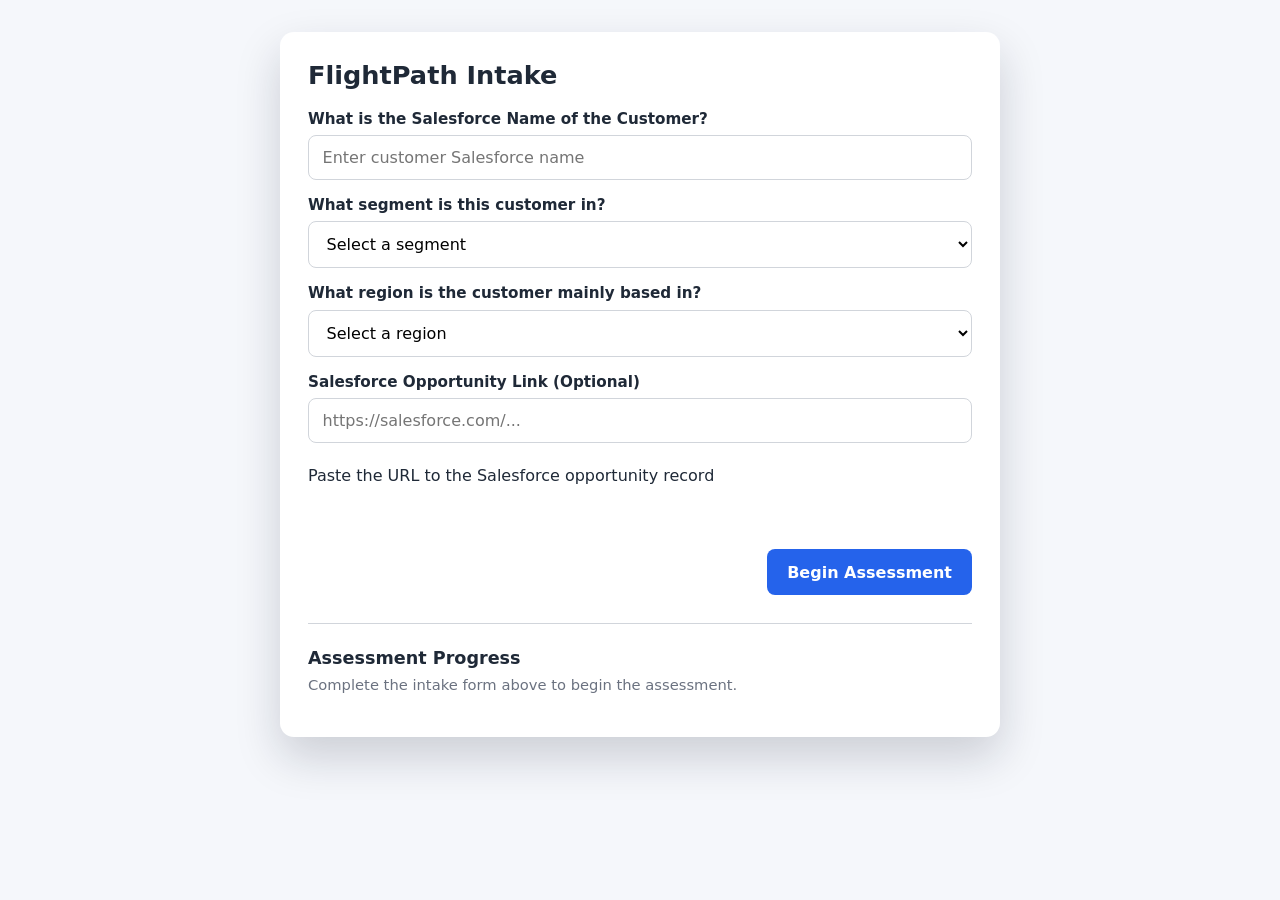
<file: index.html>
<!DOCTYPE html>
<html lang="en">
  <head>
    <meta charset="UTF-8" />
    <meta name="viewport" content="width=device-width, initial-scale=1.0" />
    <title>FlightPath Intake Form</title>
    <link rel="stylesheet" href="styles.css" />
  </head>
  <body>
    <main class="page landing-page">
      <div class="landing-card">
        <header class="landing-header">
          <h1>FlightPath Intake</h1>
        </header>

        <form id="intake-form" novalidate>
          <div class="field">
            <label for="salesforce-name">
              What is the Salesforce Name of the Customer?
            </label>
            <input
              id="salesforce-name"
              name="salesforceName"
              type="text"
              required
              autocomplete="organization"
              placeholder="Enter customer Salesforce name"
            />
          </div>

          <div class="field">
            <label for="segment">What segment is this customer in?</label>
            <select id="segment" name="segment" required>
              <option value="" disabled selected>Select a segment</option>
              <option value="Enterprise">Enterprise</option>
              <option value="Commercial Corporate">Commercial Corporate</option>
              <option value="Commercial Territory">Commercial Territory</option>
            </select>
          </div>

          <div class="field">
            <label for="region">
              What region is the customer mainly based in?
            </label>
            <select id="region" name="region" required>
              <option value="" disabled selected>Select a region</option>
              <option value="EMEA">EMEA</option>
              <option value="LATAM">LATAM</option>
              <option value="North America">North America</option>
              <option value="APAC">APAC</option>
            </select>
          </div>

          <div class="field">
            <label for="salesforce-link">
              Salesforce Opportunity Link (Optional)
            </label>
            <input
              id="salesforce-link"
              name="salesforceLink"
              type="url"
              placeholder="https://salesforce.com/..."
              autocomplete="url"
            />
            <p class="field-hint">
              Paste the URL to the Salesforce opportunity record
            </p>
          </div>

          <p id="form-message" class="form-message" role="status"></p>

          <div class="actions">
            <button type="submit" id="submit-form-btn" class="primary-btn">
              Begin Assessment
            </button>
          </div>
        </form>

        <section class="status-panel" aria-labelledby="status-title">
          <h2 id="status-title">Assessment Progress</h2>
          <p id="status-hint" class="status-hint">
            Complete the intake form above to begin the assessment.
          </p>
          <ul id="section-status-list" class="section-status-list"></ul>
        </section>

      </div>
    </main>

    <div id="recommendation-overlay" class="overlay hidden" aria-hidden="true">
      <div
        class="modal modal-large"
        role="dialog"
        aria-modal="true"
        aria-labelledby="recommendation-modal-title"
      >
        <header class="modal-header">
          <h1 id="recommendation-modal-title">Assessment Complete</h1>
          <button
            type="button"
            id="close-recommendation-btn"
            class="icon-btn"
            aria-label="Close"
          >
            &times;
          </button>
        </header>
        <div class="modal-content">
          <div id="recommendation-content">
            <h2>FlightPath Recommendation</h2>
            <p id="recommendation-text" class="recommendation-result"></p>

            <h3>Assessment Results</h3>
            <div id="results-summary">
              <p><strong>Customer:</strong> <span id="result-customer"></span></p>
              <p><strong>Total Score:</strong> <span id="result-score"></span></p>
            </div>

            <h3>Next Steps</h3>
            <div id="next-steps-content">
              <p>Next steps will be displayed here based on your recommendation.</p>
            </div>
          </div>
        </div>
      </div>
    </div>

    <div id="section-overlay" class="overlay hidden" aria-hidden="true">
      <div
        class="modal modal-large"
        role="dialog"
        aria-modal="true"
        aria-labelledby="section-modal-title"
      >
        <header class="modal-header">
          <h1 id="section-modal-title">Assessment Section</h1>
          <button
            type="button"
            id="close-section-btn"
            class="icon-btn"
            aria-label="Close section"
          >
            &times;
          </button>
        </header>
        <div id="section-content" class="modal-content">
          <iframe
            id="section-frame"
            name="section-frame"
            style="width: 100%; height: 600px; border: none;"
            title="Assessment section"
          ></iframe>
        </div>
      </div>
    </div>

    <iframe
      id="submit-frame"
      name="submit-frame"
      class="hidden"
      title="Form submission"
    >....</iframe>
    <form id="sheet-submit-form" method="POST" target="submit-frame" class="hidden"></form>

    <script src="config.js?v=3"></script>
    <script src="sections.js?v=3"></script>
    <script src="sheet.js?v=3"></script>
    <script src="section-utils.js?v=3"></script>
    <script src="app.js?v=3"></script>
  </body>
</html>
</file>
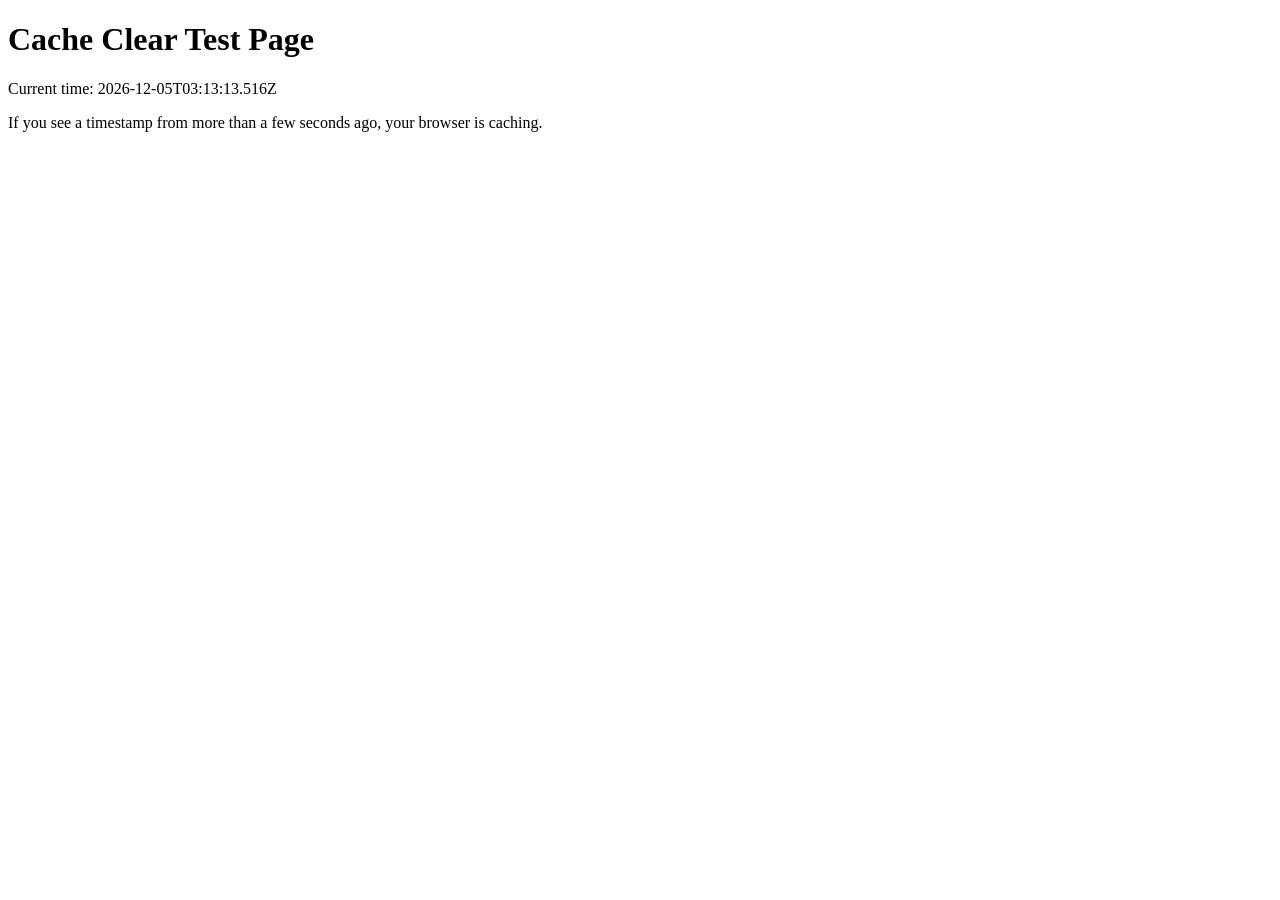
<file: clear-cache.html>
<!DOCTYPE html>
<html>
<head>
    <title>Clear Cache Test</title>
</head>
<body>
    <h1>Cache Clear Test Page</h1>
    <p>Current time: <span id="time"></span></p>
    <p>If you see a timestamp from more than a few seconds ago, your browser is caching.</p>
    <script>
        document.getElementById('time').textContent = new Date().toISOString();
        console.log('Page loaded at:', new Date().toISOString());
    </script>
</body>
</html>
</file>
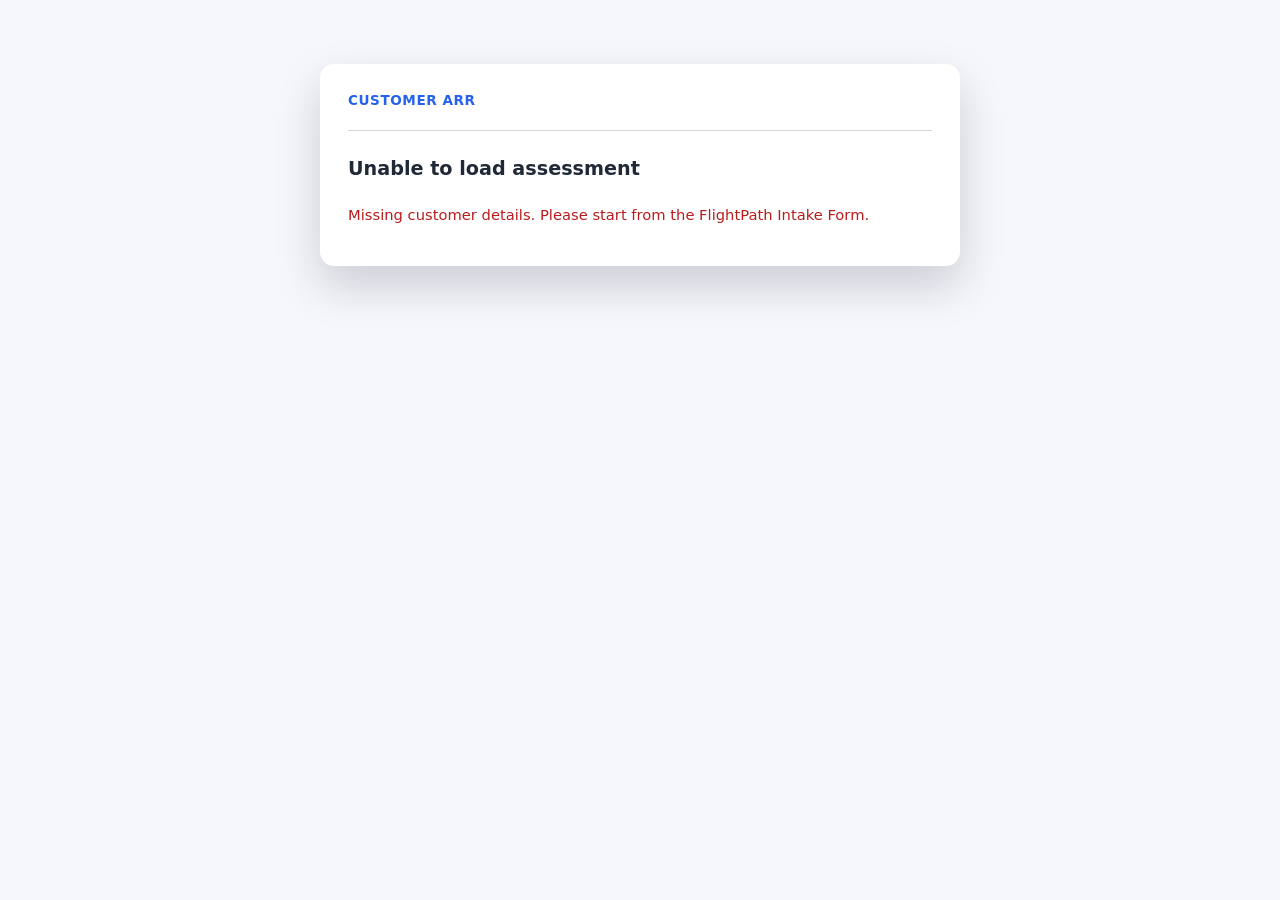
<file: customer-arr.html>
<!DOCTYPE html>
<html lang="en">
  <head>
    <meta charset="UTF-8" />
    <meta name="viewport" content="width=device-width, initial-scale=1.0" />
    <title>Customer ARR</title>
    <link rel="stylesheet" href="styles.css" />
  </head>
  <body>
    <main class="page wizard-page">
      <div class="wizard-card">
        <header class="wizard-header">
          <p class="section-label">Customer ARR</p>
          <p id="customer-name" class="customer-name"></p>
        </header>

        <div id="question-pane" class="question-pane active">
          <form id="arr-form">
            <div class="field">
              <label for="arr-range">
                What is the customers current year ARR?
              </label>
              <select id="arr-range" name="arrRange" required>
                <option value="" disabled selected>Select an ARR range</option>
                <option value="100k-500k">$100k - $500k</option>
                <option value="500k-1.5m">$500k - $1.5M</option>
                <option value="1.5m-3m">$1.5M - $3M</option>
                <option value="3m-5m">$3M - $5M</option>
                <option value="5m-plus">$5M+</option>
              </select>
            </div>

            <p id="status-message" class="form-message" role="status"></p>

            <div class="actions">
              <button type="submit" id="submit-btn" class="primary-btn">
                Submit
              </button>
            </div>
          </form>
        </div>

        <div id="complete-pane" class="question-pane">
          <p class="step-label">Section complete</p>
          <h1 class="question-title">Customer ARR complete</h1>
          <p class="result-text">
            Selected: <strong id="final-selection"></strong>
          </p>
          <p id="complete-message" class="form-message" role="status"></p>
          <span id="final-score" class="hidden"></span>
        </div>

        <div id="error-pane" class="question-pane">
          <h1 class="question-title">Unable to load assessment</h1>
          <p id="error-message" class="form-message error"></p>
        </div>
      </div>
    </main>

    <iframe
      id="submit-frame"
      name="submit-frame"
      class="hidden"
      title="Form submission"
    ></iframe>
    <form id="sheet-submit-form" method="POST" target="submit-frame" class="hidden"></form>

    <script src="config.js?v=2"></script>
    <script src="sections.js?v=2"></script>
    <script src="sheet.js?v=2"></script>
    <script src="section-utils.js?v=2"></script>
    <script src="customer-arr.js"></script>
  </body>
</html>
</file>
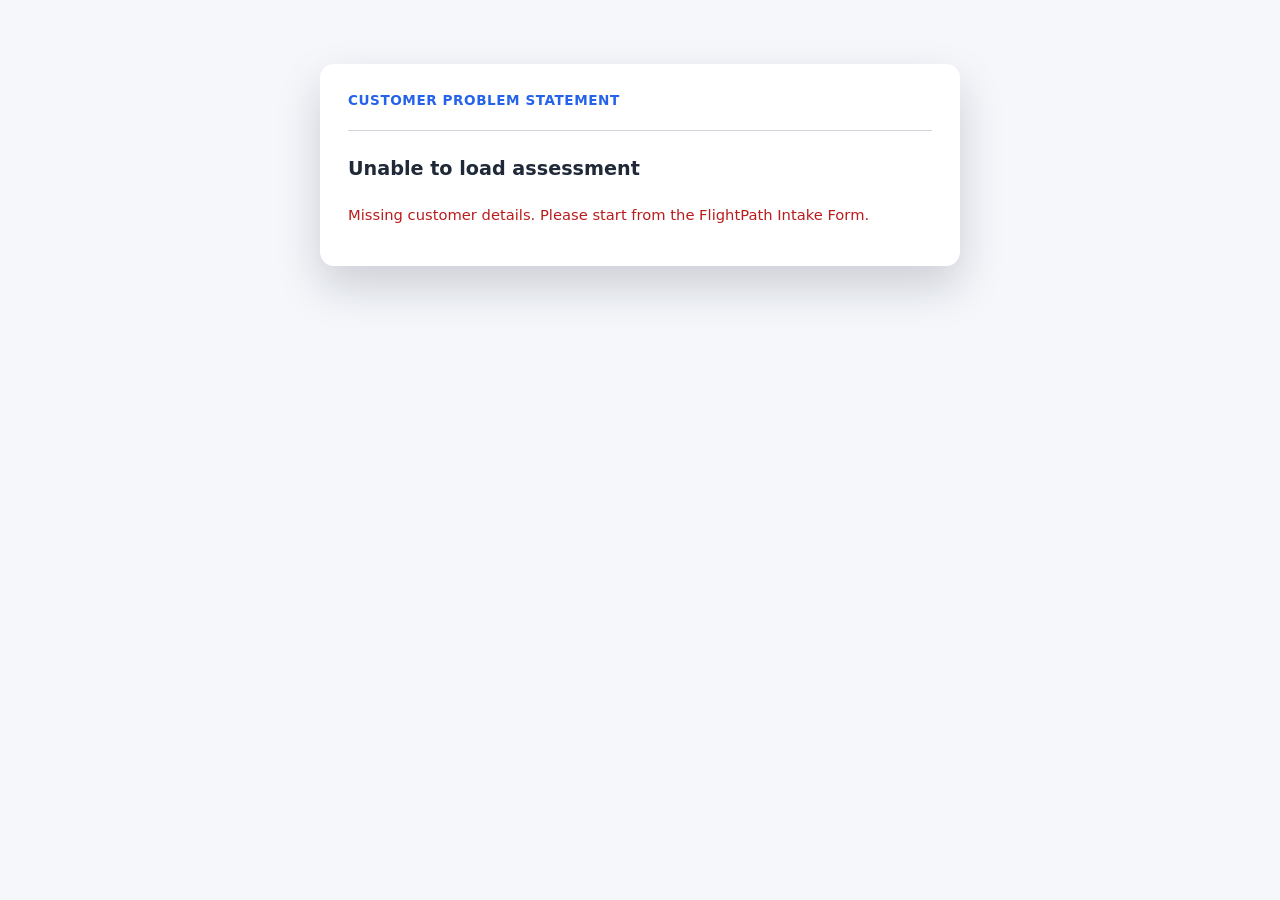
<file: customer-problem-statement.html>
<!DOCTYPE html>
<html lang="en">
  <head>
    <meta charset="UTF-8" />
    <meta name="viewport" content="width=device-width, initial-scale=1.0" />
    <title>Customer problem statement</title>
    <link rel="stylesheet" href="styles.css" />
  </head>
  <body>
    <main class="page wizard-page">
      <div class="wizard-card">
        <header class="wizard-header">
          <p class="section-label">Customer problem statement</p>
          <p id="customer-name" class="customer-name"></p>
        </header>

        <div id="pane-1" class="question-pane active" data-step="1">
          <p class="step-label">Question 1 of 3</p>
          <h1 class="question-title">
            Does the Customer have a clearly defined problem or opportunity
            statement, articulated by a senior stakeholder?
          </h1>
          <div class="yes-no-actions">
            <button type="button" class="primary-btn" data-question="1" data-answer="yes">
              Yes
            </button>
            <button type="button" class="secondary-btn" data-question="1" data-answer="no">
              No
            </button>
          </div>
        </div>

        <div id="pane-2" class="question-pane" data-step="2">
          <p class="step-label">Question 2 of 3</p>
          <h1 class="question-title">
            Does the customer have a known problem or opportunity statement that
            has been cascaded down from senior leaders?
          </h1>
          <div class="yes-no-actions">
            <button type="button" class="primary-btn" data-question="2" data-answer="yes">
              Yes
            </button>
            <button type="button" class="secondary-btn" data-question="2" data-answer="no">
              No
            </button>
          </div>
        </div>

        <div id="pane-3" class="question-pane" data-step="3">
          <p class="step-label">Question 3 of 3</p>
          <h1 class="question-title">
            Has anyone at Red Hat heard what could be a problem or opportunity
            statement within the customer that requires validation?
          </h1>
          <div class="yes-no-actions">
            <button type="button" class="primary-btn" data-question="3" data-answer="yes">
              Yes
            </button>
            <button type="button" class="secondary-btn" data-question="3" data-answer="no">
              No
            </button>
          </div>
        </div>

        <div id="problem-statement-pane" class="question-pane">
          <p class="step-label">Additional Information</p>
          <h1 class="question-title">
            Please describe the Customer's problem or opportunity statement
          </h1>
          <form id="problem-statement-form">
            <div class="field">
              <label for="problem-statement-text">
                Problem/Opportunity Statement
              </label>
              <textarea
                id="problem-statement-text"
                name="problemStatement"
                rows="8"
                maxlength="5000"
                required
                placeholder="Describe the customer's problem or opportunity statement..."
              ></textarea>
              <p class="field-hint">
                <span id="char-count">0</span> / 5000 characters
              </p>
            </div>
            <p id="problem-statement-message" class="form-message" role="status"></p>
            <div class="actions">
              <button type="submit" id="problem-submit-btn" class="primary-btn">
                Continue
              </button>
            </div>
          </form>
        </div>

        <div id="complete-pane" class="question-pane">
          <p class="step-label">Section complete</p>
          <h1 class="question-title">Customer problem statement complete</h1>
          <p id="status-message" class="form-message" role="status"></p>
          <span id="final-score" class="hidden"></span>
        </div>

        <div id="error-pane" class="question-pane">
          <h1 class="question-title">Unable to load assessment</h1>
          <p id="error-message" class="form-message error"></p>
        </div>
      </div>
    </main>

    <iframe
      id="submit-frame"
      name="submit-frame"
      class="hidden"
      title="Form submission"
    ></iframe>
    <form id="sheet-submit-form" method="POST" target="submit-frame" class="hidden"></form>

    <script src="config.js?v=2"></script>
    <script src="sections.js?v=2"></script>
    <script src="sheet.js?v=2"></script>
    <script src="section-utils.js?v=2"></script>
    <script src="customer-problem-statement.js"></script>
  </body>
</html>
</file>
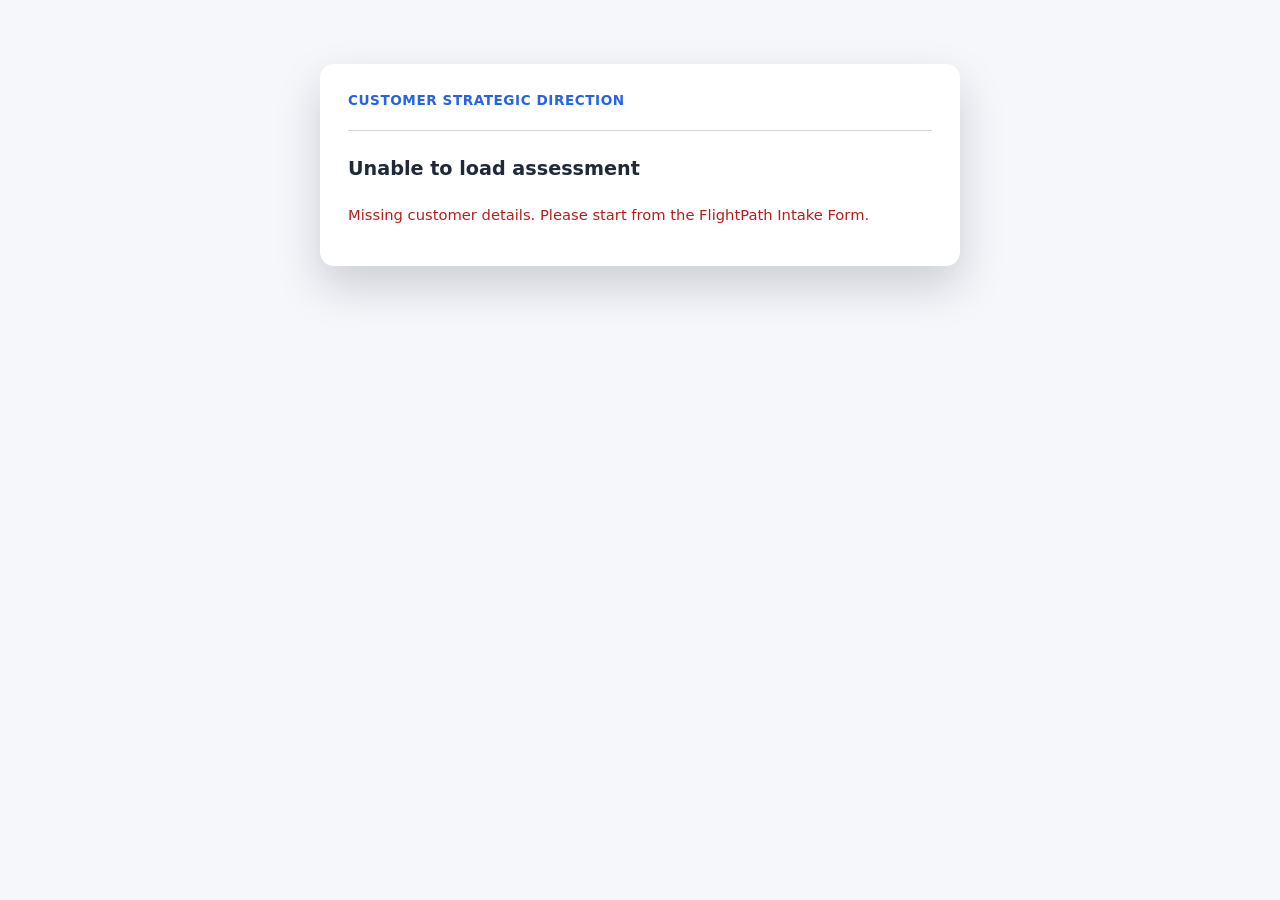
<file: customer-strategic-direction.html>
<!DOCTYPE html>
<html lang="en">
  <head>
    <meta charset="UTF-8" />
    <meta name="viewport" content="width=device-width, initial-scale=1.0" />
    <title>Customer Strategic direction</title>
    <link rel="stylesheet" href="styles.css" />
  </head>
  <body>
    <main class="page wizard-page">
      <div class="wizard-card">
        <header class="wizard-header">
          <p class="section-label">Customer Strategic direction</p>
          <p id="customer-name" class="customer-name"></p>
        </header>

        <div id="pane-1" class="question-pane active" data-step="1">
          <p class="step-label">Question 1 of 2</p>
          <h1 class="question-title">
            Does the account team understand the customers strategic technology
            direction?
          </h1>
          <div class="yes-no-actions">
            <button type="button" class="primary-btn" data-question="1" data-answer="yes">
              Yes
            </button>
            <button type="button" class="secondary-btn" data-question="1" data-answer="no">
              No
            </button>
          </div>
        </div>

        <div id="pane-2" class="question-pane" data-step="2">
          <p class="step-label">Question 2 of 2</p>
          <h1 class="question-title">
            Can we obtain information about the customers strategic direction for
            the current and forthcoming year? (Not AI generated)
          </h1>
          <div class="yes-no-actions">
            <button type="button" class="primary-btn" data-question="2" data-answer="yes">
              Yes
            </button>
            <button type="button" class="secondary-btn" data-question="2" data-answer="no">
              No
            </button>
          </div>
        </div>

        <div id="complete-pane" class="question-pane">
          <p class="step-label">Section complete</p>
          <h1 class="question-title">Customer Strategic direction complete</h1>
          <p id="status-message" class="form-message" role="status"></p>
          <span id="final-score" class="hidden"></span>
        </div>

        <div id="error-pane" class="question-pane">
          <h1 class="question-title">Unable to load assessment</h1>
          <p id="error-message" class="form-message error"></p>
        </div>
      </div>
    </main>

    <iframe
      id="submit-frame"
      name="submit-frame"
      class="hidden"
      title="Form submission"
    ></iframe>
    <form id="sheet-submit-form" method="POST" target="submit-frame" class="hidden"></form>

    <script src="config.js?v=2"></script>
    <script src="sections.js?v=2"></script>
    <script src="sheet.js?v=2"></script>
    <script src="section-utils.js?v=2"></script>
    <script src="customer-strategic-direction.js"></script>
  </body>
</html>
</file>
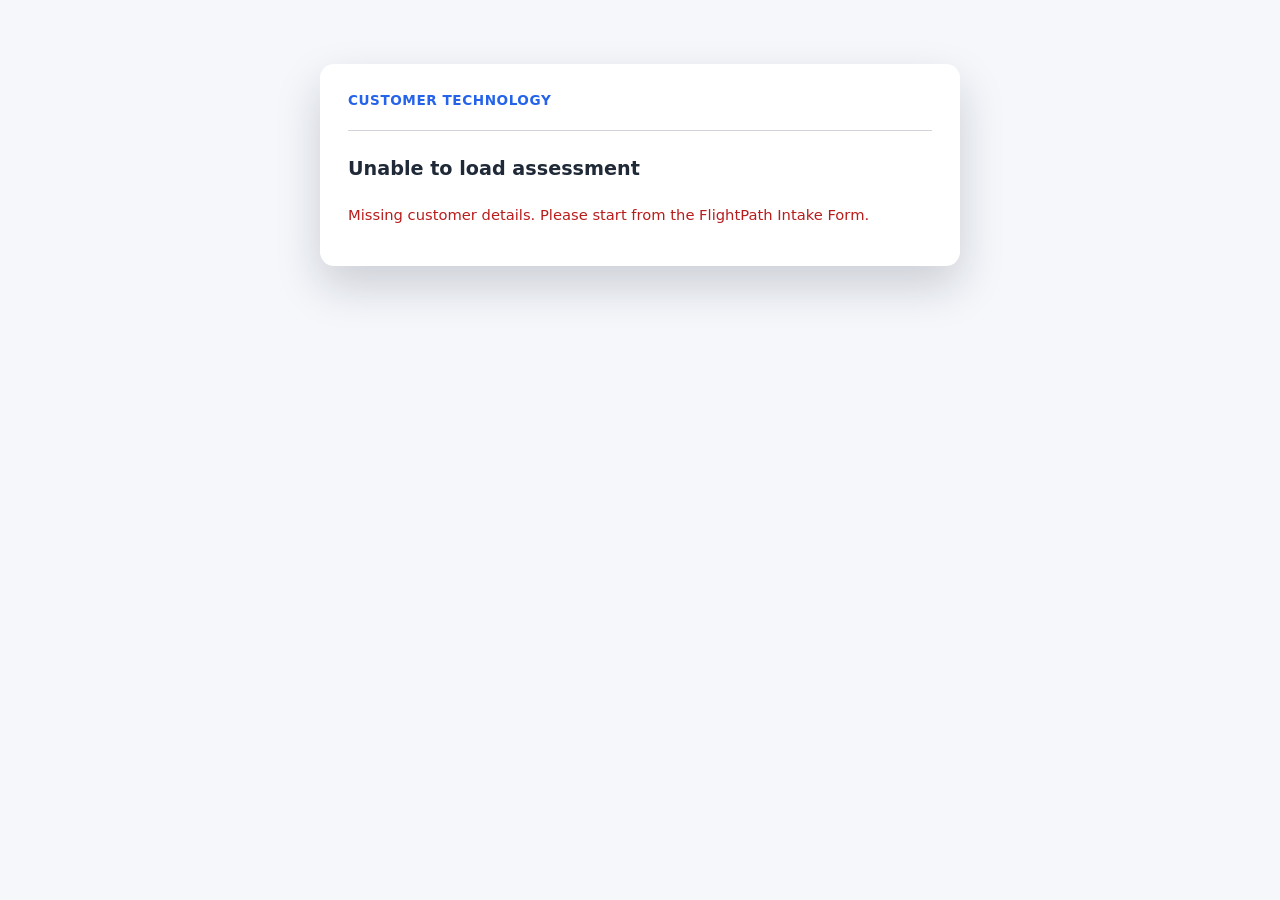
<file: customer-technology.html>
<!DOCTYPE html>
<html lang="en">
  <head>
    <meta charset="UTF-8" />
    <meta name="viewport" content="width=device-width, initial-scale=1.0" />
    <title>Customer Technology</title>
    <link rel="stylesheet" href="styles.css" />
  </head>
  <body>
    <main class="page wizard-page">
      <div class="wizard-card">
        <header class="wizard-header">
          <p class="section-label">Customer Technology</p>
          <p id="customer-name" class="customer-name"></p>
        </header>

        <div id="pane-1" class="question-pane active" data-step="1">
          <p class="step-label">Question 1 of 5</p>
          <h1 class="question-title">
            Does the customer see Red Hat as a strategic technology partner?
          </h1>
          <div class="yes-no-actions">
            <button type="button" class="primary-btn" data-question="1" data-answer="yes">
              Yes
            </button>
            <button type="button" class="secondary-btn" data-question="1" data-answer="no">
              No
            </button>
          </div>
        </div>

        <div id="pane-2" class="question-pane" data-step="2">
          <p class="step-label">Question 2 of 5</p>
          <h1 class="question-title">
            Does the customer use AAP or OCP in a strategic way?
          </h1>
          <div class="yes-no-actions">
            <button type="button" class="primary-btn" data-question="2" data-answer="yes">
              Yes
            </button>
            <button type="button" class="secondary-btn" data-question="2" data-answer="no">
              No
            </button>
          </div>
        </div>

        <div id="pane-3" class="question-pane" data-step="3">
          <p class="step-label">Question 3 of 5</p>
          <h1 class="question-title">
            Does the customer use Red Hat DevHub, AI or OCP Virt?
          </h1>
          <div class="yes-no-actions">
            <button type="button" class="primary-btn" data-question="3" data-answer="yes">
              Yes
            </button>
            <button type="button" class="secondary-btn" data-question="3" data-answer="no">
              No
            </button>
          </div>
        </div>

        <div id="pane-4" class="question-pane" data-step="4">
          <p class="step-label">Question 4 of 5</p>
          <h1 class="question-title">
            Does the customer have a small, non-strategic deployment of AAP or OCP?
          </h1>
          <div class="yes-no-actions">
            <button type="button" class="primary-btn" data-question="4" data-answer="yes">
              Yes
            </button>
            <button type="button" class="secondary-btn" data-question="4" data-answer="no">
              No
            </button>
          </div>
        </div>

        <div id="pane-5" class="question-pane" data-step="5">
          <p class="step-label">Question 5 of 5</p>
          <h1 class="question-title">Does the customer consume RHEL?</h1>
          <div class="yes-no-actions">
            <button type="button" class="primary-btn" data-question="5" data-answer="yes">
              Yes
            </button>
            <button type="button" class="secondary-btn" data-question="5" data-answer="no">
              No
            </button>
          </div>
        </div>

        <div id="complete-pane" class="question-pane">
          <p class="step-label">Section complete</p>
          <h1 class="question-title">Customer Technology complete</h1>
          <p id="status-message" class="form-message" role="status"></p>
          <span id="final-score" class="hidden"></span>
        </div>

        <div id="error-pane" class="question-pane">
          <h1 class="question-title">Unable to load assessment</h1>
          <p id="error-message" class="form-message error"></p>
        </div>
      </div>
    </main>

    <iframe
      id="submit-frame"
      name="submit-frame"
      class="hidden"
      title="Form submission"
    ></iframe>
    <form id="sheet-submit-form" method="POST" target="submit-frame" class="hidden"></form>

    <script src="config.js?v=2"></script>
    <script src="sections.js?v=2"></script>
    <script src="sheet.js?v=2"></script>
    <script src="section-utils.js?v=2"></script>
    <script src="customer-technology.js"></script>
  </body>
</html>
</file>
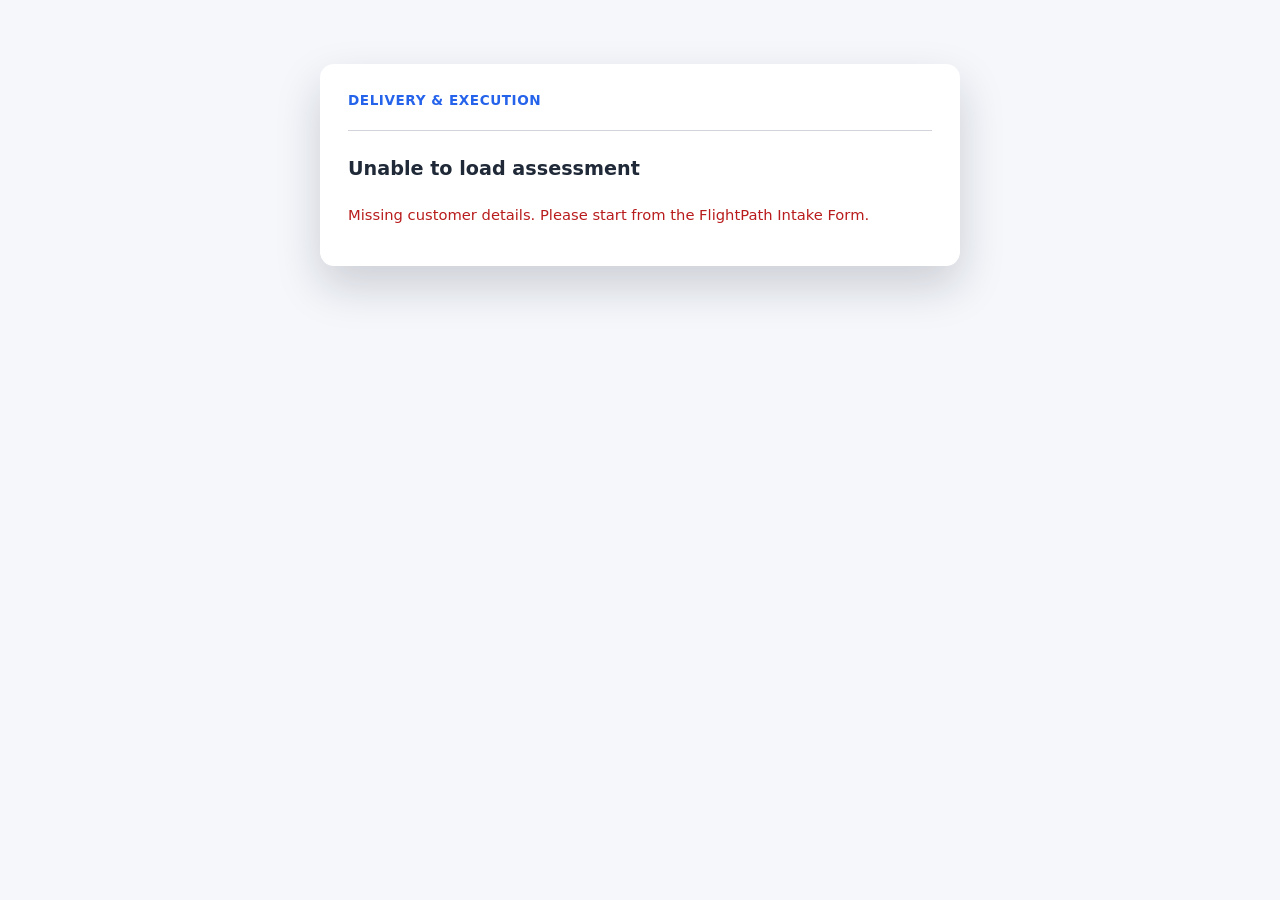
<file: delivery-execution.html>
<!DOCTYPE html>
<html lang="en">
  <head>
    <meta charset="UTF-8" />
    <meta name="viewport" content="width=device-width, initial-scale=1.0" />
    <title>Delivery &amp; Execution</title>
    <link rel="stylesheet" href="styles.css" />
  </head>
  <body>
    <main class="page wizard-page">
      <div class="wizard-card">
        <header class="wizard-header">
          <p class="section-label">Delivery &amp; Execution</p>
          <p id="customer-name" class="customer-name"></p>
        </header>

        <div id="pane-1" class="question-pane active">
          <p class="step-label">Question 1 of 2</p>
          <h1 class="question-title">
            Who will do the delivery of any recommendations within the customer?
          </h1>
          <fieldset class="checkbox-group">
            <legend class="sr-only">Delivery options</legend>
            <label class="checkbox-option">
              <input type="checkbox" name="delivery" value="partner" />
              A Partner
            </label>
            <label class="checkbox-option">
              <input type="checkbox" name="delivery" value="red-hat-consulting" />
              Red Hat Consulting Services
            </label>
            <label class="checkbox-option">
              <input type="checkbox" name="delivery" value="unknown" />
              I dont know
            </label>
          </fieldset>
          <p id="pane-1-message" class="form-message" role="status"></p>
          <div class="actions">
            <button type="button" id="continue-btn" class="primary-btn">
              Continue
            </button>
          </div>
        </div>

        <div id="pane-2" class="question-pane">
          <p class="step-label">Question 2 of 2</p>
          <h1 class="question-title">
            What is the current relationship with the delivery partner and the
            customer?
          </h1>
          <fieldset class="radio-group">
            <legend class="sr-only">Relationship rating</legend>
            <label class="radio-option">
              <input type="radio" name="relationship" value="great" />
              Great
            </label>
            <label class="radio-option">
              <input type="radio" name="relationship" value="okay" />
              Okay, have had some failings in the past
            </label>
            <label class="radio-option">
              <input type="radio" name="relationship" value="avoid" />
              Customer wants to avoid using Red Hat Services or Partner Services
            </label>
          </fieldset>
          <p id="pane-2-message" class="form-message" role="status"></p>
          <div class="actions">
            <button type="button" id="back-btn" class="secondary-btn">
              Back
            </button>
            <button type="button" id="submit-btn" class="primary-btn">
              Submit
            </button>
          </div>
        </div>

        <div id="complete-pane" class="question-pane">
          <p class="step-label">Section complete</p>
          <h1 class="question-title">Delivery &amp; Execution complete</h1>
          <p class="result-text">
            Delivery: <strong id="final-delivery"></strong>
          </p>
          <p id="complete-message" class="form-message" role="status"></p>
          <span id="final-score" class="hidden"></span>
        </div>

        <div id="error-pane" class="question-pane">
          <h1 class="question-title">Unable to load assessment</h1>
          <p id="error-message" class="form-message error"></p>
        </div>
      </div>
    </main>

    <iframe
      id="submit-frame"
      name="submit-frame"
      class="hidden"
      title="Form submission"
    ></iframe>
    <form id="sheet-submit-form" method="POST" target="submit-frame" class="hidden"></form>

    <script src="config.js?v=2"></script>
    <script src="sections.js?v=2"></script>
    <script src="sheet.js?v=2"></script>
    <script src="section-utils.js?v=2"></script>
    <script src="delivery-execution.js"></script>
  </body>
</html>
</file>
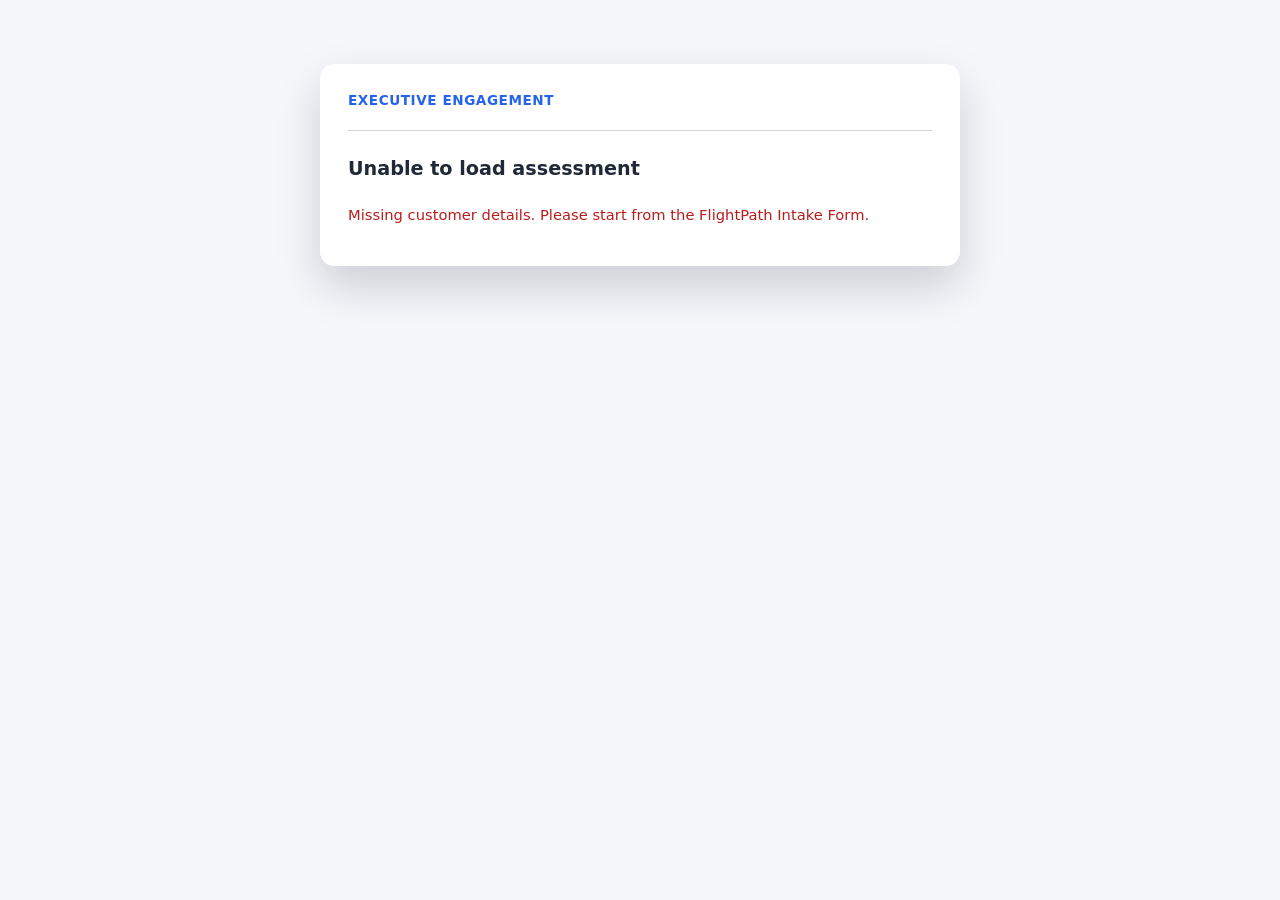
<file: executive-engagement.html>
<!DOCTYPE html>
<html lang="en">
  <head>
    <meta charset="UTF-8" />
    <meta name="viewport" content="width=device-width, initial-scale=1.0" />
    <title>Executive Engagement</title>
    <link rel="stylesheet" href="styles.css" />
  </head>
  <body>
    <main class="page wizard-page">
      <div class="wizard-card">
        <header class="wizard-header">
          <p class="section-label">Executive Engagement</p>
          <p id="customer-name" class="customer-name"></p>
        </header>

        <div id="pane-1" class="question-pane active" data-step="1">
          <p class="step-label">Question 1 of 3</p>
          <h1 class="question-title">
            Does the account team have a relationship with the C-level or the C-1
            level, with regular contact?
          </h1>
          <div class="yes-no-actions">
            <button type="button" class="primary-btn" data-question="1" data-answer="yes">
              Yes
            </button>
            <button type="button" class="secondary-btn" data-question="1" data-answer="no">
              No
            </button>
          </div>
        </div>

        <div id="pane-2" class="question-pane" data-step="2">
          <p class="step-label">Question 2 of 3</p>
          <h1 class="question-title">
            Does the account team have a relationship with C-2 or C-3, with regular
            contact?
          </h1>
          <div class="yes-no-actions">
            <button type="button" class="primary-btn" data-question="2" data-answer="yes">
              Yes
            </button>
            <button type="button" class="secondary-btn" data-question="2" data-answer="no">
              No
            </button>
          </div>
        </div>

        <div id="pane-3" class="question-pane" data-step="3">
          <p class="step-label">Question 3 of 3</p>
          <h1 class="question-title">
            Does the account team have a relationship / champion within the customer
            that could elevate us to the C-2 or C-1 level?
          </h1>
          <div class="yes-no-actions">
            <button type="button" class="primary-btn" data-question="3" data-answer="yes">
              Yes
            </button>
            <button type="button" class="secondary-btn" data-question="3" data-answer="no">
              No
            </button>
          </div>
        </div>

        <div id="complete-pane" class="question-pane">
          <p class="step-label">Section complete</p>
          <h1 class="question-title">Executive Engagement complete</h1>
          <p id="status-message" class="form-message" role="status"></p>
          <span id="final-score" class="hidden"></span>
        </div>

        <div id="error-pane" class="question-pane">
          <h1 class="question-title">Unable to load assessment</h1>
          <p id="error-message" class="form-message error"></p>
        </div>
      </div>
    </main>

    <iframe
      id="submit-frame"
      name="submit-frame"
      class="hidden"
      title="Form submission"
    ></iframe>
    <form id="sheet-submit-form" method="POST" target="submit-frame" class="hidden"></form>

    <script src="config.js?v=2"></script>
    <script src="sections.js?v=2"></script>
    <script src="sheet.js?v=2"></script>
    <script src="section-utils.js?v=2"></script>
    <script src="executive-engagement.js"></script>
  </body>
</html>
</file>
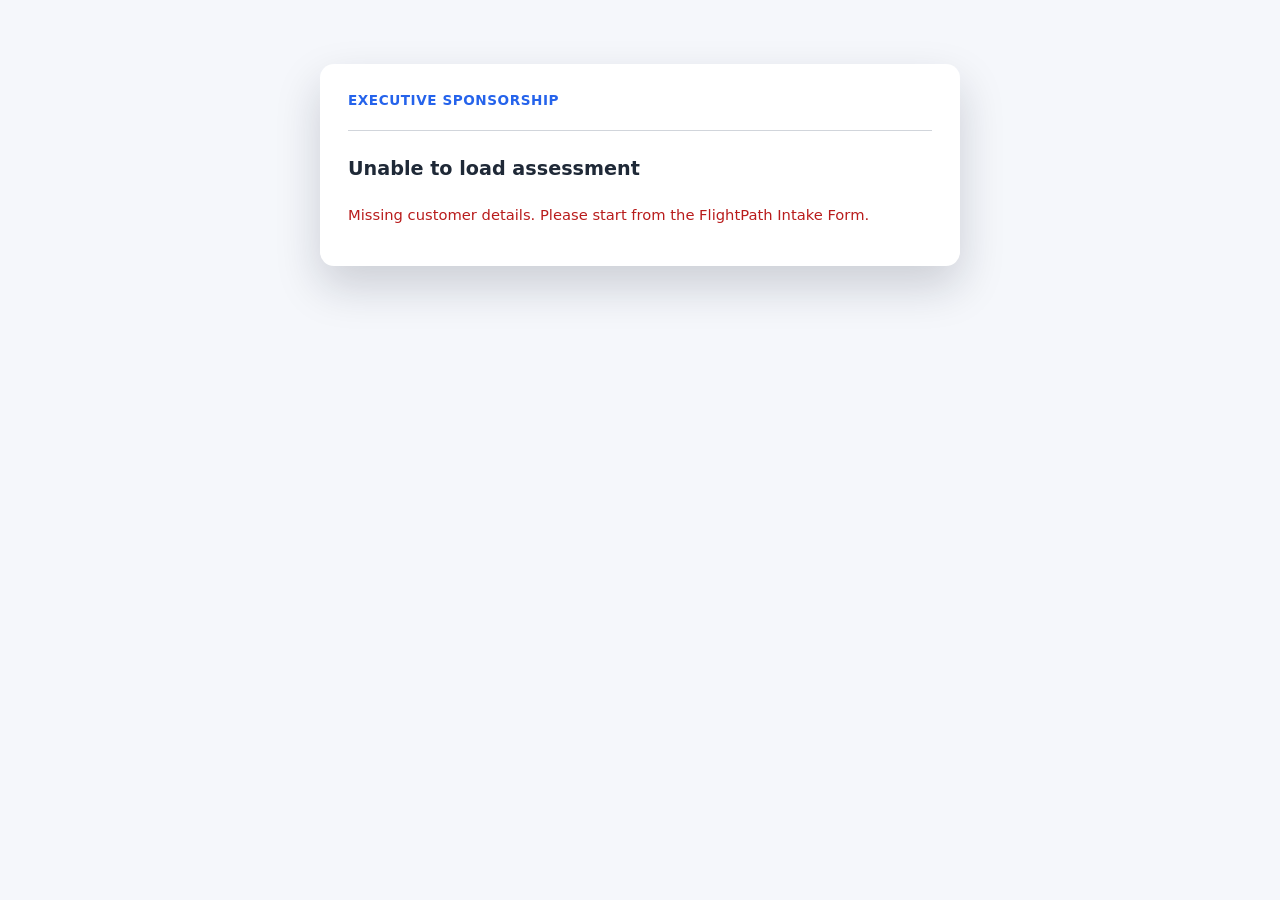
<file: executive-sponsorship.html>
<!DOCTYPE html>
<html lang="en">
  <head>
    <meta charset="UTF-8" />
    <meta name="viewport" content="width=device-width, initial-scale=1.0" />
    <title>Executive Sponsorship</title>
    <link rel="stylesheet" href="styles.css" />
  </head>
  <body>
    <main class="page wizard-page">
      <div class="wizard-card">
        <header class="wizard-header">
          <p class="section-label">Executive Sponsorship</p>
          <p id="customer-name" class="customer-name"></p>
        </header>

        <div id="pane-1" class="question-pane active" data-step="1">
          <p class="step-label">Question 1 of 4</p>
          <h1 class="question-title">
            Does the customer have an executive sponsor from IBM?
          </h1>
          <div class="yes-no-actions">
            <button type="button" class="primary-btn" data-question="1" data-answer="yes">
              Yes
            </button>
            <button type="button" class="secondary-btn" data-question="1" data-answer="no">
              No
            </button>
          </div>
        </div>

        <div id="pane-2" class="question-pane" data-step="2">
          <p class="step-label">Question 2 of 4</p>
          <h1 class="question-title">
            Does the customer have Red Hat Executive Sponsor from a C-level
            Executive?
          </h1>
          <div class="yes-no-actions">
            <button type="button" class="primary-btn" data-question="2" data-answer="yes">
              Yes
            </button>
            <button type="button" class="secondary-btn" data-question="2" data-answer="no">
              No
            </button>
          </div>
        </div>

        <div id="pane-3" class="question-pane" data-step="3">
          <p class="step-label">Question 3 of 4</p>
          <h1 class="question-title">
            Does the customer have a Red Hat Executive Sponsor at a Regional
            level?
          </h1>
          <div class="yes-no-actions">
            <button type="button" class="primary-btn" data-question="3" data-answer="yes">
              Yes
            </button>
            <button type="button" class="secondary-btn" data-question="3" data-answer="no">
              No
            </button>
          </div>
        </div>

        <div id="pane-4" class="question-pane" data-step="4">
          <p class="step-label">Question 4 of 4</p>
          <h1 class="question-title">
            Does the customer have a Red Hat Executive Sponsor at a Sales Manager
            level?
          </h1>
          <div class="yes-no-actions">
            <button type="button" class="primary-btn" data-question="4" data-answer="yes">
              Yes
            </button>
            <button type="button" class="secondary-btn" data-question="4" data-answer="no">
              No
            </button>
          </div>
        </div>

        <div id="complete-pane" class="question-pane">
          <p class="step-label">Section complete</p>
          <h1 class="question-title">Executive Sponsorship complete</h1>
          <p id="status-message" class="form-message" role="status"></p>
          <span id="final-score" class="hidden"></span>
        </div>

        <div id="error-pane" class="question-pane">
          <h1 class="question-title">Unable to load assessment</h1>
          <p id="error-message" class="form-message error"></p>
        </div>
      </div>
    </main>

    <iframe
      id="submit-frame"
      name="submit-frame"
      class="hidden"
      title="Form submission"
    ></iframe>
    <form id="sheet-submit-form" method="POST" target="submit-frame" class="hidden"></form>

    <script src="config.js?v=2"></script>
    <script src="sections.js?v=2"></script>
    <script src="sheet.js?v=2"></script>
    <script src="section-utils.js?v=2"></script>
    <script src="executive-sponsorship.js"></script>
  </body>
</html>
</file>
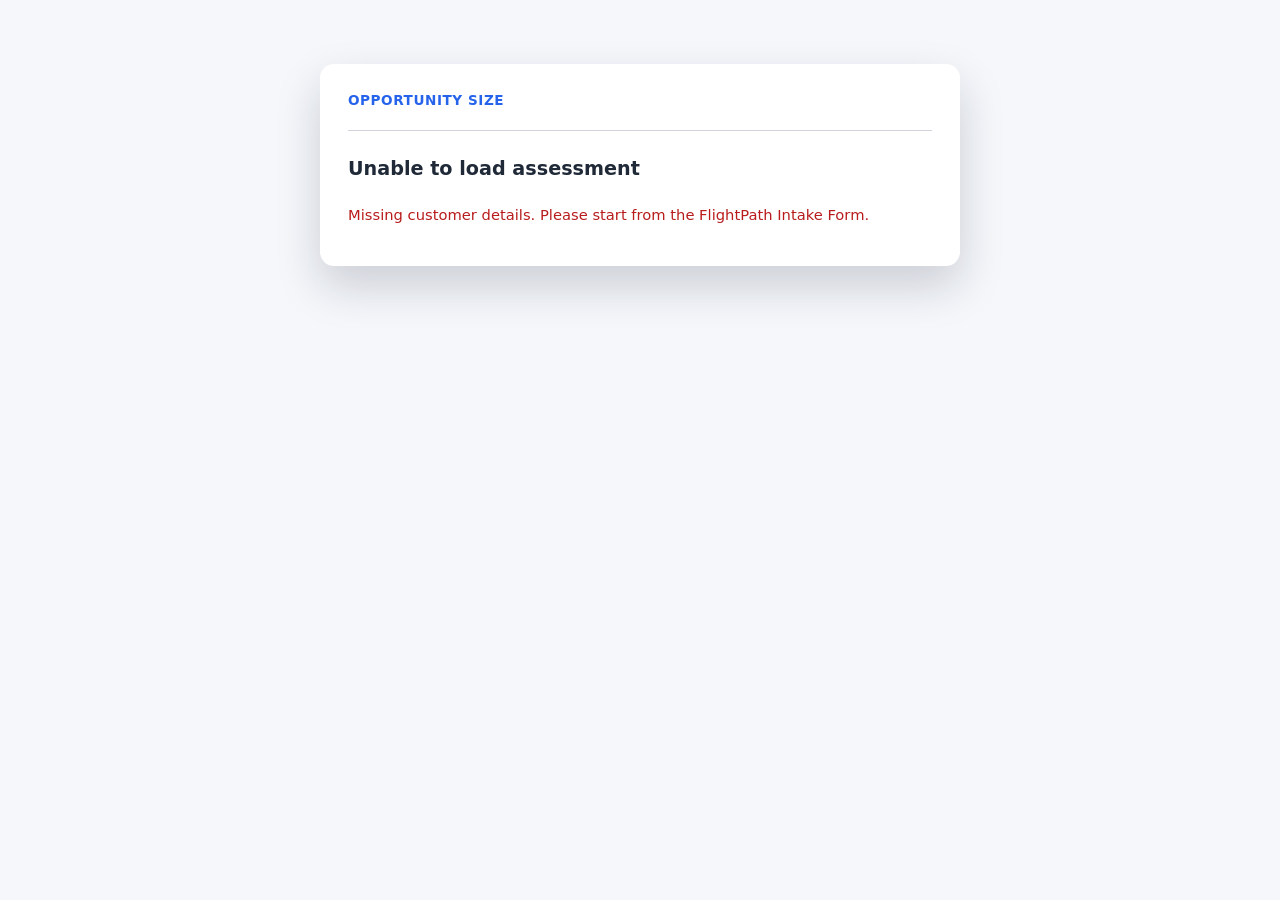
<file: opportunity-size.html>
<!DOCTYPE html>
<html lang="en">
  <head>
    <meta charset="UTF-8" />
    <meta name="viewport" content="width=device-width, initial-scale=1.0" />
    <title>Opportunity Size</title>
    <link rel="stylesheet" href="styles.css" />
  </head>
  <body>
    <main class="page wizard-page">
      <div class="wizard-card">
        <header class="wizard-header">
          <p class="section-label">Opportunity Size</p>
          <p id="customer-name" class="customer-name"></p>
        </header>

        <div id="question-pane" class="question-pane active">
          <form id="opportunity-form">
            <div class="field">
              <label for="opportunity-size">
                What is the current opportunity size?
              </label>
              <p class="field-hint">Enter as a whole number (e.g., 800000 not 800k)</p>
              <div class="currency-input">
                <span class="currency-prefix" aria-hidden="true">$</span>
                <input
                  id="opportunity-size"
                  name="opportunitySize"
                  type="text"
                  inputmode="decimal"
                  required
                  placeholder="800000"
                  autocomplete="off"
                />
              </div>
            </div>

            <p id="status-message" class="form-message" role="status"></p>

            <div class="actions">
              <button type="submit" id="submit-btn" class="primary-btn">
                Submit
              </button>
            </div>
          </form>
        </div>

        <div id="complete-pane" class="question-pane">
          <p class="step-label">Section complete</p>
          <h1 class="question-title">Opportunity Size complete</h1>
          <p class="result-text">
            Recorded: <strong id="final-value"></strong>
          </p>
          <p id="complete-message" class="form-message" role="status"></p>
        </div>

        <div id="error-pane" class="question-pane">
          <h1 class="question-title">Unable to load assessment</h1>
          <p id="error-message" class="form-message error"></p>
        </div>
      </div>
    </main>

    <iframe
      id="submit-frame"
      name="submit-frame"
      class="hidden"
      title="Form submission"
    ></iframe>
    <form id="sheet-submit-form" method="POST" target="submit-frame" class="hidden"></form>

    <script src="config.js?v=2"></script>
    <script src="sections.js?v=2"></script>
    <script src="sheet.js?v=2"></script>
    <script src="section-utils.js?v=2"></script>
    <script src="opportunity-size.js"></script>
  </body>
</html>
</file>
<file: styles.css>
:root {
  color-scheme: light;
  --bg: #f5f7fb;
  --surface: #ffffff;
  --text: #1f2937;
  --muted: #6b7280;
  --border: #d1d5db;
  --primary: #2563eb;
  --primary-hover: #1d4ed8;
  --success: #047857;
  --error: #b91c1c;
  --shadow: 0 20px 45px rgba(15, 23, 42, 0.18);
}

*,
*::before,
*::after {
  box-sizing: border-box;
}

body {
  margin: 0;
  min-height: 100vh;
  font-family: "Segoe UI", system-ui, -apple-system, sans-serif;
  background: var(--bg);
  color: var(--text);
}

.page {
  min-height: 100vh;
  display: grid;
  place-items: center;
  padding: 2rem;
}

.landing-page {
  place-items: start center;
}

.landing-card {
  width: min(100%, 720px);
  background: var(--surface);
  border-radius: 14px;
  box-shadow: var(--shadow);
  padding: 1.75rem;
}

.landing-header {
  margin-bottom: 1.25rem;
}

.landing-header h1 {
  margin: 0 0 0.35rem;
  font-size: 1.6rem;
}

.status-panel {
  margin-top: 1.75rem;
  padding-top: 1.5rem;
  border-top: 1px solid var(--border);
}

.status-panel h2 {
  margin: 0 0 0.5rem;
  font-size: 1.1rem;
}

.status-hint {
  margin: 0 0 1rem;
  color: var(--muted);
  font-size: 0.92rem;
}

.section-status-list {
  list-style: none;
  margin: 0;
  padding: 0;
  display: grid;
  gap: 0.75rem;
}

.section-status {
  display: grid;
  grid-template-columns: auto 1fr auto;
  align-items: center;
  gap: 0.85rem;
  padding: 0.9rem 1rem;
  border-radius: 10px;
  border: 1px solid var(--border);
  background: #fff;
}

.section-status.complete {
  border-color: #86efac;
  background: #f0fdf4;
}

.section-status.outstanding {
  border-color: #e5e7eb;
  background: #f9fafb;
}

.status-indicator {
  width: 14px;
  height: 14px;
  border-radius: 999px;
  flex-shrink: 0;
}

.section-status.complete .status-indicator {
  background: #16a34a;
}

.section-status.outstanding .status-indicator {
  background: #9ca3af;
}

.section-name {
  font-weight: 600;
}

.status-badge {
  font-size: 0.82rem;
  font-weight: 600;
  padding: 0.2rem 0.55rem;
  border-radius: 999px;
}

.section-status.complete .status-badge {
  color: #166534;
  background: #dcfce7;
}

.section-status.outstanding .status-badge {
  color: #4b5563;
  background: #e5e7eb;
}

.section-status.clickable {
  cursor: pointer;
}

.section-status.clickable:hover {
  border-color: #93c5fd;
  background: #eff6ff;
}

.section-status.clickable:focus-visible {
  outline: 2px solid rgba(37, 99, 235, 0.35);
  outline-offset: 2px;
}

.primary-btn,
.secondary-btn {
  border: none;
  border-radius: 8px;
  font: inherit;
  cursor: pointer;
  transition: background-color 0.15s ease, opacity 0.15s ease;
}

.primary-btn {
  background: var(--primary);
  color: #fff;
  padding: 0.85rem 1.25rem;
  font-weight: 600;
}

.primary-btn:hover:not(:disabled) {
  background: var(--primary-hover);
}

.primary-btn:disabled,
.secondary-btn:disabled {
  opacity: 0.65;
  cursor: not-allowed;
}

.secondary-btn {
  background: #e5e7eb;
  color: var(--text);
  padding: 0.75rem 1.1rem;
}

.overlay {
  position: fixed;
  inset: 0;
  display: grid;
  place-items: center;
  padding: 1.5rem;
  background: rgba(15, 23, 42, 0.45);
  z-index: 10;
}

.overlay.hidden {
  display: none;
}

.modal {
  width: min(100%, 560px);
  background: var(--surface);
  border-radius: 14px;
  box-shadow: var(--shadow);
  padding: 1.5rem;
}

.modal-large {
  width: min(100%, 800px);
  max-height: 90vh;
  overflow-y: auto;
}

.modal-content {
  margin-top: 1rem;
}

.modal-header {
  display: flex;
  align-items: center;
  justify-content: space-between;
  gap: 1rem;
  margin-bottom: 1.25rem;
}

.modal-header h1 {
  margin: 0;
  font-size: 1.35rem;
}

.icon-btn {
  border: none;
  background: transparent;
  color: var(--muted);
  font-size: 1.75rem;
  line-height: 1;
  cursor: pointer;
  padding: 0.15rem 0.45rem;
}

.field {
  display: grid;
  gap: 0.45rem;
  margin-bottom: 1rem;
}

.field label {
  font-weight: 600;
  font-size: 0.95rem;
}

.field input,
.field select {
  width: 100%;
  border: 1px solid var(--border);
  border-radius: 8px;
  padding: 0.75rem 0.85rem;
  font: inherit;
  background: #fff;
}

.field input:focus,
.field select:focus {
  outline: 2px solid rgba(37, 99, 235, 0.25);
  border-color: var(--primary);
}

.form-message {
  min-height: 1.25rem;
  margin: 0.25rem 0 0.75rem;
  font-size: 0.92rem;
}

.form-message.success {
  color: var(--success);
}

.form-message.error {
  color: var(--error);
}

.actions {
  display: flex;
  justify-content: flex-end;
  gap: 0.75rem;
}

.hidden {
  display: none !important;
}

.wizard-page {
  align-items: start;
}

.wizard-card {
  width: min(100%, 640px);
  margin: 2rem auto;
  background: var(--surface);
  border-radius: 14px;
  box-shadow: var(--shadow);
  padding: 1.75rem;
}

.wizard-header {
  margin-bottom: 1.5rem;
  padding-bottom: 1rem;
  border-bottom: 1px solid var(--border);
}

.section-label {
  margin: 0 0 0.35rem;
  font-size: 0.85rem;
  font-weight: 700;
  letter-spacing: 0.04em;
  text-transform: uppercase;
  color: var(--primary);
}

.customer-name {
  margin: 0;
  font-size: 1.1rem;
  font-weight: 600;
}

.question-pane {
  display: none;
}

.question-pane.active {
  display: block;
}

.step-label {
  margin: 0 0 0.75rem;
  color: var(--muted);
  font-size: 0.9rem;
}

.question-title {
  margin: 0 0 1.5rem;
  font-size: 1.2rem;
  line-height: 1.45;
}

.yes-no-actions {
  display: flex;
  gap: 0.75rem;
}

.result-text {
  margin: 0 0 0.75rem;
  font-size: 1rem;
}

.muted-note {
  margin: 1rem 0 0;
  color: var(--muted);
  font-size: 0.92rem;
}

.currency-input {
  display: flex;
  align-items: center;
  border: 1px solid var(--border);
  border-radius: 8px;
  background: #fff;
  overflow: hidden;
}

.currency-input:focus-within {
  outline: 2px solid rgba(37, 99, 235, 0.25);
  border-color: var(--primary);
}

.currency-prefix {
  padding: 0.75rem 0 0.75rem 0.85rem;
  color: var(--muted);
  font-weight: 600;
  background: #f9fafb;
  border-right: 1px solid var(--border);
}

.currency-input input {
  flex: 1;
  border: none;
  border-radius: 0;
  padding: 0.75rem 0.85rem;
  font: inherit;
  background: transparent;
}

.currency-input input:focus {
  outline: none;
}

.sr-only {
  position: absolute;
  width: 1px;
  height: 1px;
  padding: 0;
  margin: -1px;
  overflow: hidden;
  clip: rect(0, 0, 0, 0);
  white-space: nowrap;
  border: 0;
}

.checkbox-group,
.radio-group {
  margin: 0 0 1rem;
  padding: 0;
  border: none;
  display: grid;
  gap: 0.65rem;
}

.checkbox-option,
.radio-option {
  display: flex;
  align-items: flex-start;
  gap: 0.65rem;
  padding: 0.85rem 1rem;
  border: 1px solid var(--border);
  border-radius: 8px;
  background: #fff;
  cursor: pointer;
  font-weight: 500;
  line-height: 1.4;
}

.checkbox-option input,
.radio-option input {
  margin-top: 0.15rem;
  flex-shrink: 0;
}

.checkbox-option:has(input:checked),
.radio-option:has(input:checked) {
  border-color: var(--primary);
  background: #eff6ff;
}

.recommendation-panel {
  margin-top: 1.75rem;
  padding-top: 1.5rem;
  border-top: 1px solid var(--border);
}

.recommendation-panel h2 {
  margin: 0 0 0.75rem;
  font-size: 1.1rem;
}

.flightpath-recommendation {
  margin: 0;
  padding: 1rem 1.1rem;
  border-radius: 10px;
  font-size: 1.05rem;
  font-weight: 600;
}

.flightpath-recommendation.good {
  color: #166534;
  background: #dcfce7;
  border: 1px solid #86efac;
}

.flightpath-recommendation.okay {
  color: #92400e;
  background: #fef3c7;
  border: 1px solid #fcd34d;
}

.flightpath-recommendation.not-fit {
  color: #991b1b;
  background: #fee2e2;
  border: 1px solid #fca5a5;
}

/* Recommendation Modal */
#recommendation-content h2 {
  margin-top: 0;
  margin-bottom: 1rem;
  font-size: 1.3rem;
  color: var(--text);
}

#recommendation-content h3 {
  margin-top: 1.5rem;
  margin-bottom: 0.75rem;
  font-size: 1.1rem;
  color: var(--text);
}

.recommendation-result {
  margin: 0 0 1.5rem;
  padding: 1rem 1.1rem;
  border-radius: 10px;
  font-size: 1.05rem;
  font-weight: 600;
}

.recommendation-result.good {
  color: #166534;
  background: #dcfce7;
  border: 1px solid #86efac;
}

.recommendation-result.okay {
  color: #92400e;
  background: #fef3c7;
  border: 1px solid #fcd34d;
}

.recommendation-result.not-fit {
  color: #991b1b;
  background: #fee2e2;
  border: 1px solid #fca5a5;
}

#results-summary {
  background: var(--bg);
  padding: 1rem;
  border-radius: 8px;
  margin-bottom: 1rem;
}

#results-summary p {
  margin: 0.5rem 0;
}

#next-steps-content {
  background: #eff6ff;
  padding: 1rem;
  border-radius: 8px;
  border: 1px solid #93c5fd;
}
</file>
